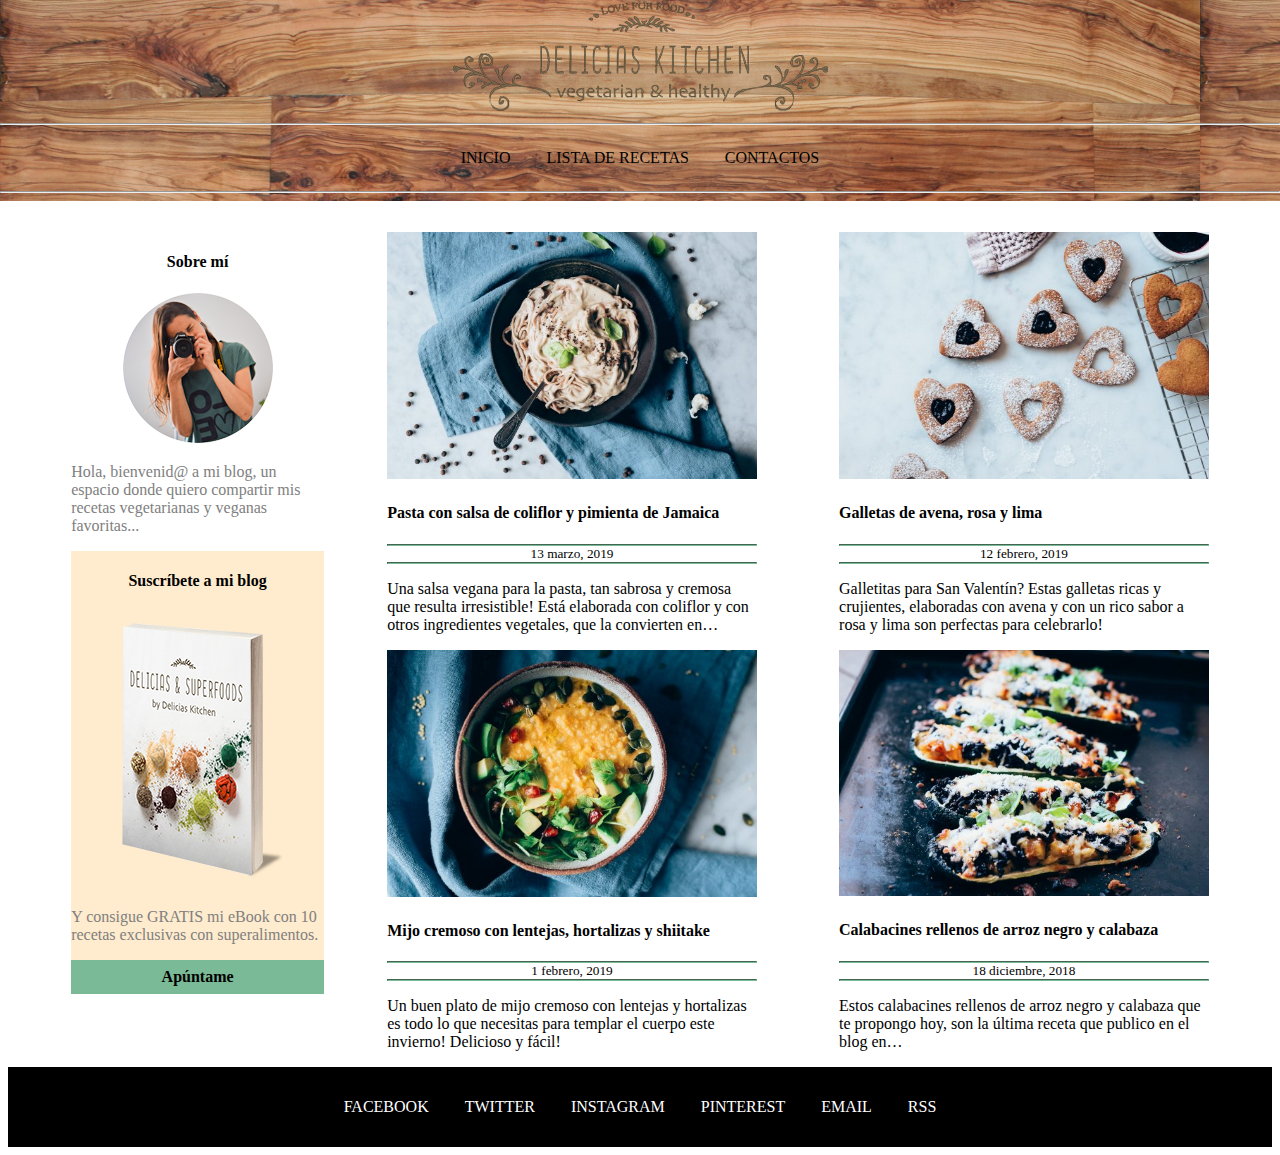
<file: index.html>
<!DOCTYPE html>
<!-- *****************************************************
NOMBRE: ALAN
APELLIDOS: MARCOS
*********************************************************** -->
<html>

<head>
	<meta charset="utf-8" />

	<link rel="stylesheet" href="css/Pr3_alanMarcos.css" />
    <link rel="stylesheet" href="css/style_index.css">
	<title>Delicias Kitchen</title>
</head>
<body>
    <header>   
        <figure>
            <img src="imagenes/Logo-Delicias.png" alt="image header">
        </figure>
        <hr>
        <nav>
            <ul>
                <li><a href="">Inicio</a></li>
                <li><a href="listado/listado.html">Lista de recetas</a></li>
                <!--anchor a la pagina de lista-->
                <li><a href="contacto/contacto.html">Contactos</a></li>
                <!--anchor al formulario-->
            </ul>
        </nav>   
        <hr>
    </header>
        
    <main class="index">
        
        <aside>
            <h4>Sobre mí</h4>
            <figure><img src="imagenes/isagil.png" alt="foto perfil" sizes=""></figure>
            <p>
                Hola, bienvenid@ a mi blog, un espacio donde quiero compartir mis recetas vegetarianas y veganas favoritas...
            </p>
            <div class="RecuadroAside">
                <h4>Suscríbete a mi blog</h4>
                <figure><img src="imagenes/libro.png" alt="libro" sizes=""></figure>
                <p>
                    Y consigue GRATIS mi eBook con 10 recetas exclusivas con superalimentos.
                </p>
                <a href="contacto/contacto.html">Apúntame</a>
            </div>
        </aside>

        <section>
            <article class="Receta1">
                <figure><img src="imagenes/Pasta.jpg" alt=""></figure>
                <h4> <a href="receta/salidaRecetas.html">Pasta con salsa de coliflor y pimienta de Jamaica</a></h4> <!--cada h4 de articles debe tener anchor, que llevará a la receta-->
                <hr>
                <h5>13 marzo, 2019</h5>
                <hr>
                <p>Una salsa vegana para la pasta, tan sabrosa y cremosa que resulta irresistible! Está elaborada con coliflor y
                    con
                    otros ingredientes vegetales, que la convierten en…</p>
            </article>

            <article class="Receta2">
                <figure><img src="imagenes/galletas.jpg" alt=""></figure>
                <h4><a href="receta/salidaRecetas.html">Galletas de avena, rosa y lima</a></h4> <!--cada h4 de articles debe tener anchor, que llevará a la receta-->
                <hr>
                <h5>12 febrero, 2019</h5>
                <hr>
                <p>Galletitas para San Valentín? Estas galletas ricas y crujientes, elaboradas con avena y con un rico sabor a rosa y
                    lima son perfectas para celebrarlo!</p>
            </article>
        
            <article class="Receta3">
                <figure><img src="imagenes/mijo.jpg" alt=""></figure>
                <h4><a href="receta/salidaRecetas.html">Mijo cremoso con lentejas, hortalizas y shiitake</a></h4> <!--cada h4 de articles debe tener anchor, que llevará a la receta-->
                <hr>
                <h5>1 febrero, 2019</h5>
                <hr>
                <p>Un buen plato de mijo cremoso con lentejas y hortalizas es todo lo que necesitas para templar el cuerpo este
                    invierno! Delicioso y fácil!</p>
            </article>
            
            <article class="Receta4">
                <figure><img src="imagenes/calabacines.jpg" alt=""></figure>
                <h4><a href="receta/salidaRecetas.html">Calabacines rellenos de arroz negro y calabaza</a></h4> <!--cada h4 de articles debe tener anchor, que llevará a la receta-->
                <hr>
                <h5>18 diciembre, 2018</h5>
                <hr>
                <p>Estos calabacines rellenos de arroz negro y calabaza que te propongo hoy, son la última receta que publico en el
                    blog en…</p>
            </article>
	
        </section>
        
    </main>
    <footer>
        <nav>
            <ul>
                <li><a href="">facebook</a></li>
                <li><a href="">twitter</a></li>
                <li><a href="">instagram</a></li>
                <li><a href="">pinterest</a></li>
                <li><a href="">email</a></li>
                <li><a href="">rss</a></li>
            </ul>
        </nav>
    </footer>
</body>
</html>
</file>
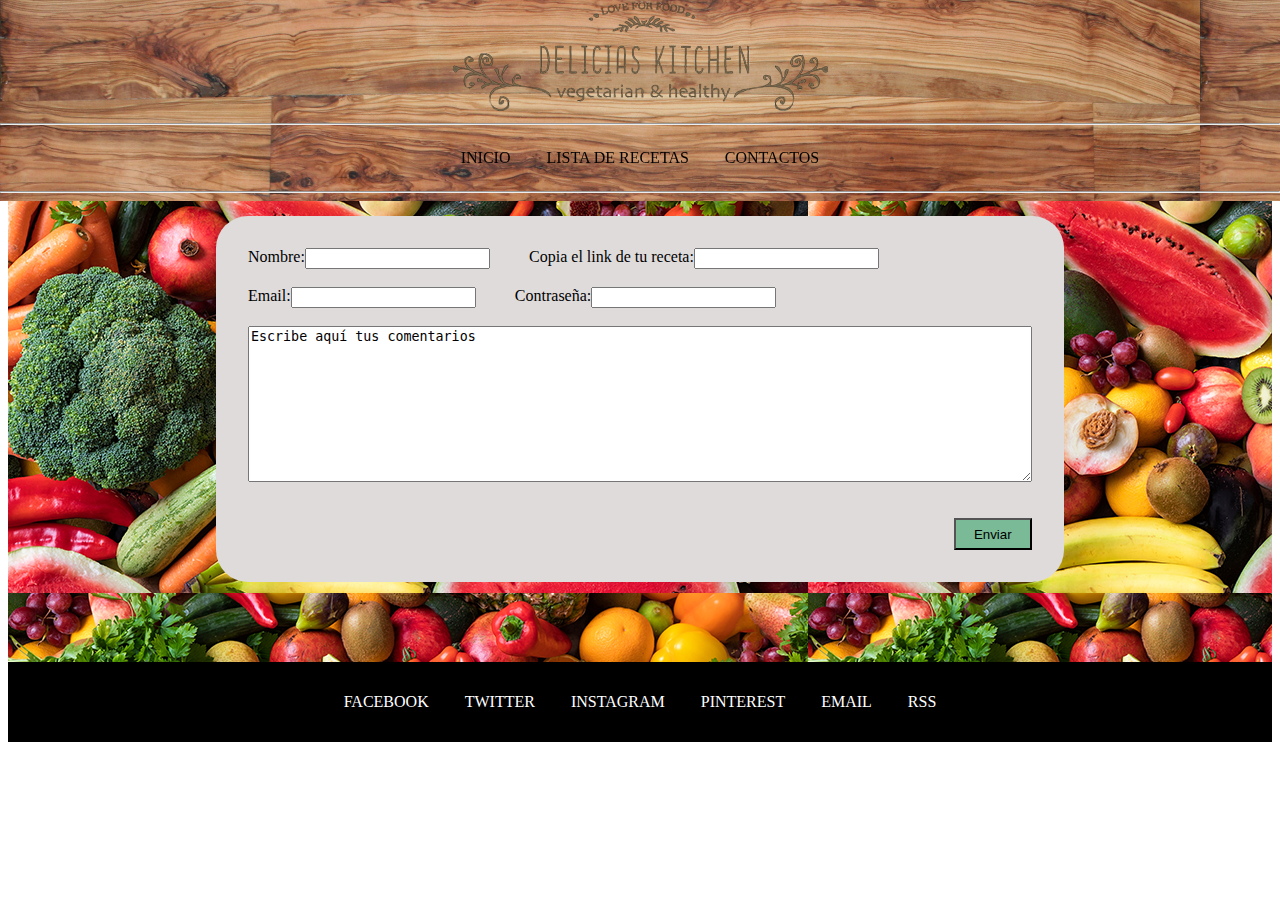
<file: contacto/contacto.html>
<!DOCTYPE html>
<!-- *****************************************************
NOMBRE: ALAN
APELLIDOS: MARCOS
*********************************************************** -->
<html>

<head>
	<meta charset="utf-8" />

	<link rel="stylesheet" href="../css/Pr3_alanMarcos.css" />
    <link rel="stylesheet" href="../css/style_contacto.css">
	<title>Delicias Kitchen</title>
</head>

<body>
    <header>
        <figure>
            <img src="../imagenes/Logo-Delicias.png" alt="image header">
        </figure>
        <hr>
        <nav>
            <ul> 
                <li><a href="../index.html">Inicio</a></li>
                <li><a href="../listado/listado.html">Lista de recetas</a></li> <!--anchor a la pagina de lista-->
                <li><a href="../contacto/contacto.html">Contactos</a></li> <!--anchor al formulario-->
            </ul>
        </nav>
        <hr>
    </header>
    <main class="contacto">
        <form action="" method="get">
            <div class="nombreLink">
                    <label for="name">Nombre:</label>
                    <input type="text" name="name" id="name">
                    <label for="url">Copia el link de tu receta: </label>
                    <input type="url" name="url" id="url">
            </div>
            <br>
            <div class="mail">
                <label for="email">Email:</label>
                <input type="email" name="email" id="email">
                <label for="password">Contraseña:</label>
                <input type="password" name="password" id="password">
            </div>
            <br>            
            <textarea name="userComment" id="userComment" cols="30" rows="10">Escribe aquí tus comentarios</textarea>
            <br><br> 
            <input class="enviar" type="submit" value="Enviar">        
     </form>
     
    </main>
    <footer>
        <nav>
            <ul>
                <li><a href="">facebook</a></li>
                <li><a href="">twitter</a></li>
                <li><a href="">instagram</a></li>
                <li><a href="">pinterest</a></li>
                <li><a href="">email</a></li>
                <li><a href="">rss</a></li>
            </ul>
        </nav>
    </footer>
</body>
</html>
</file>
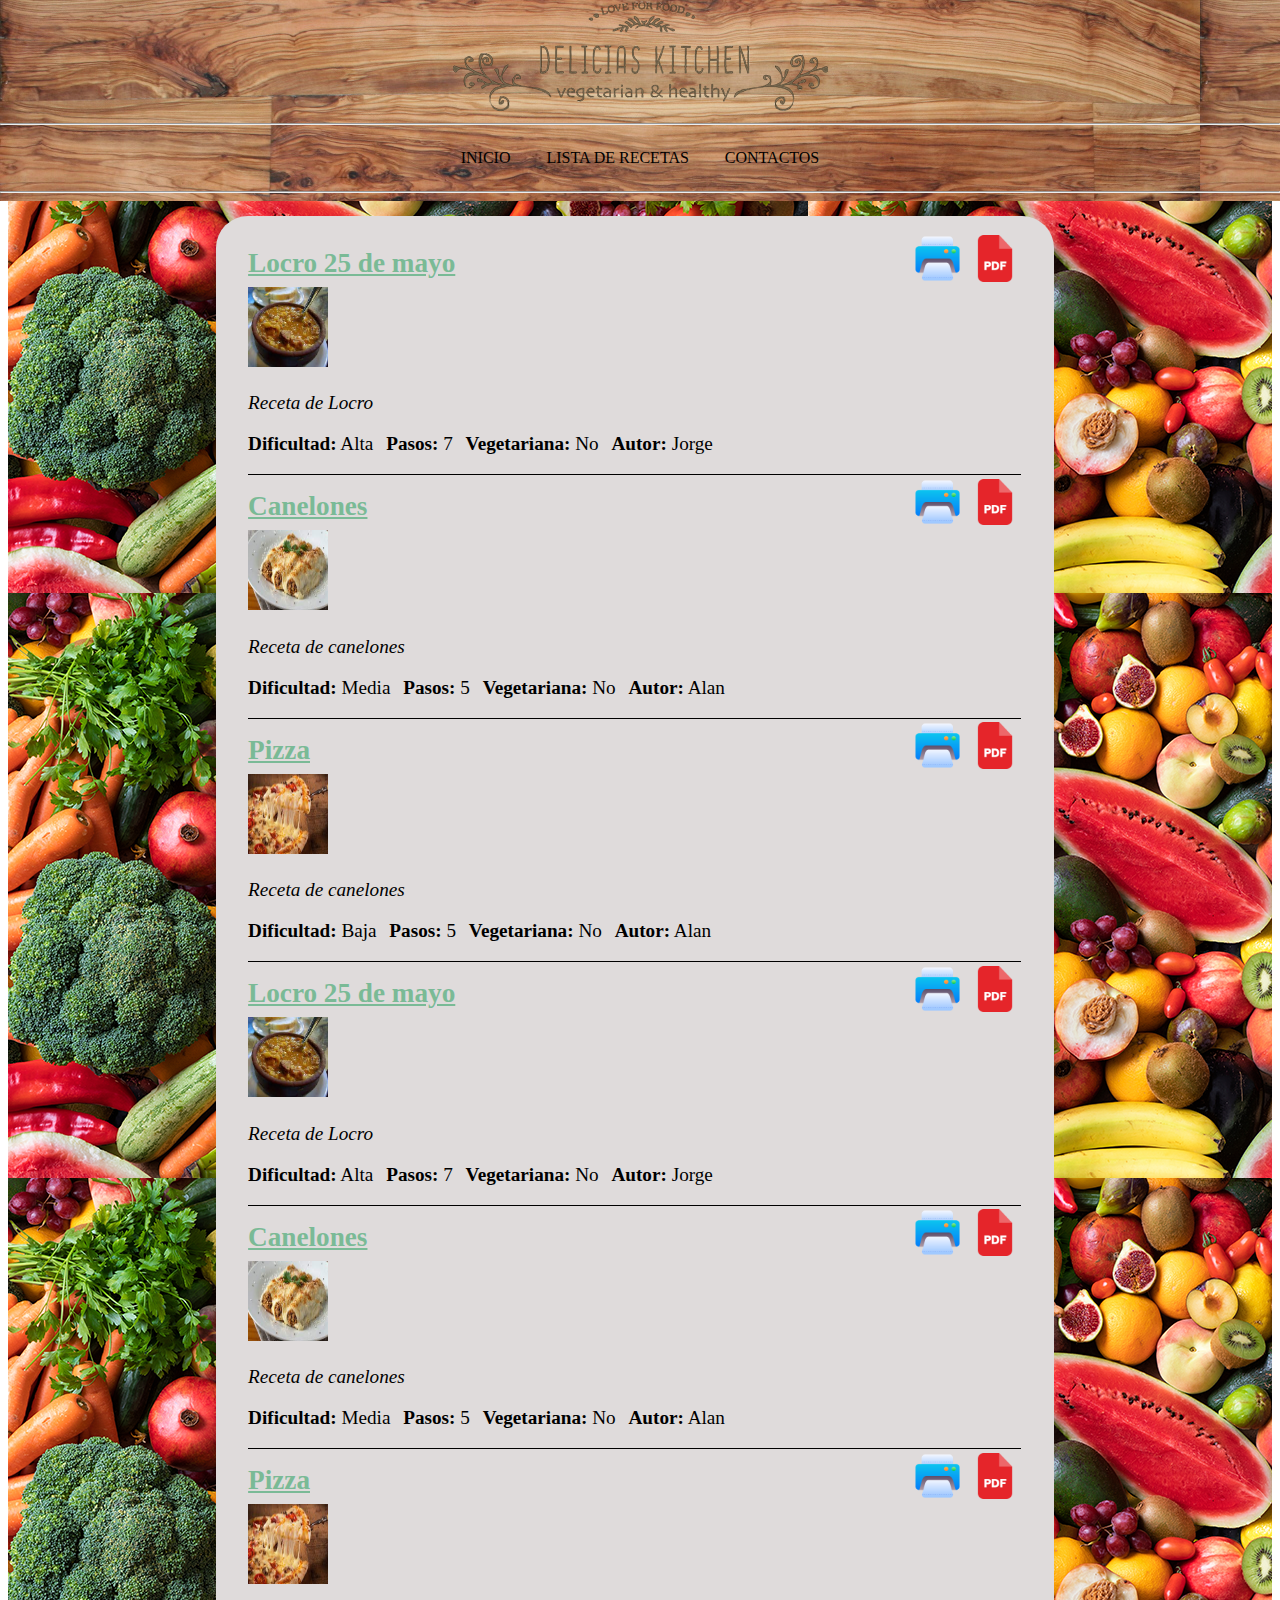
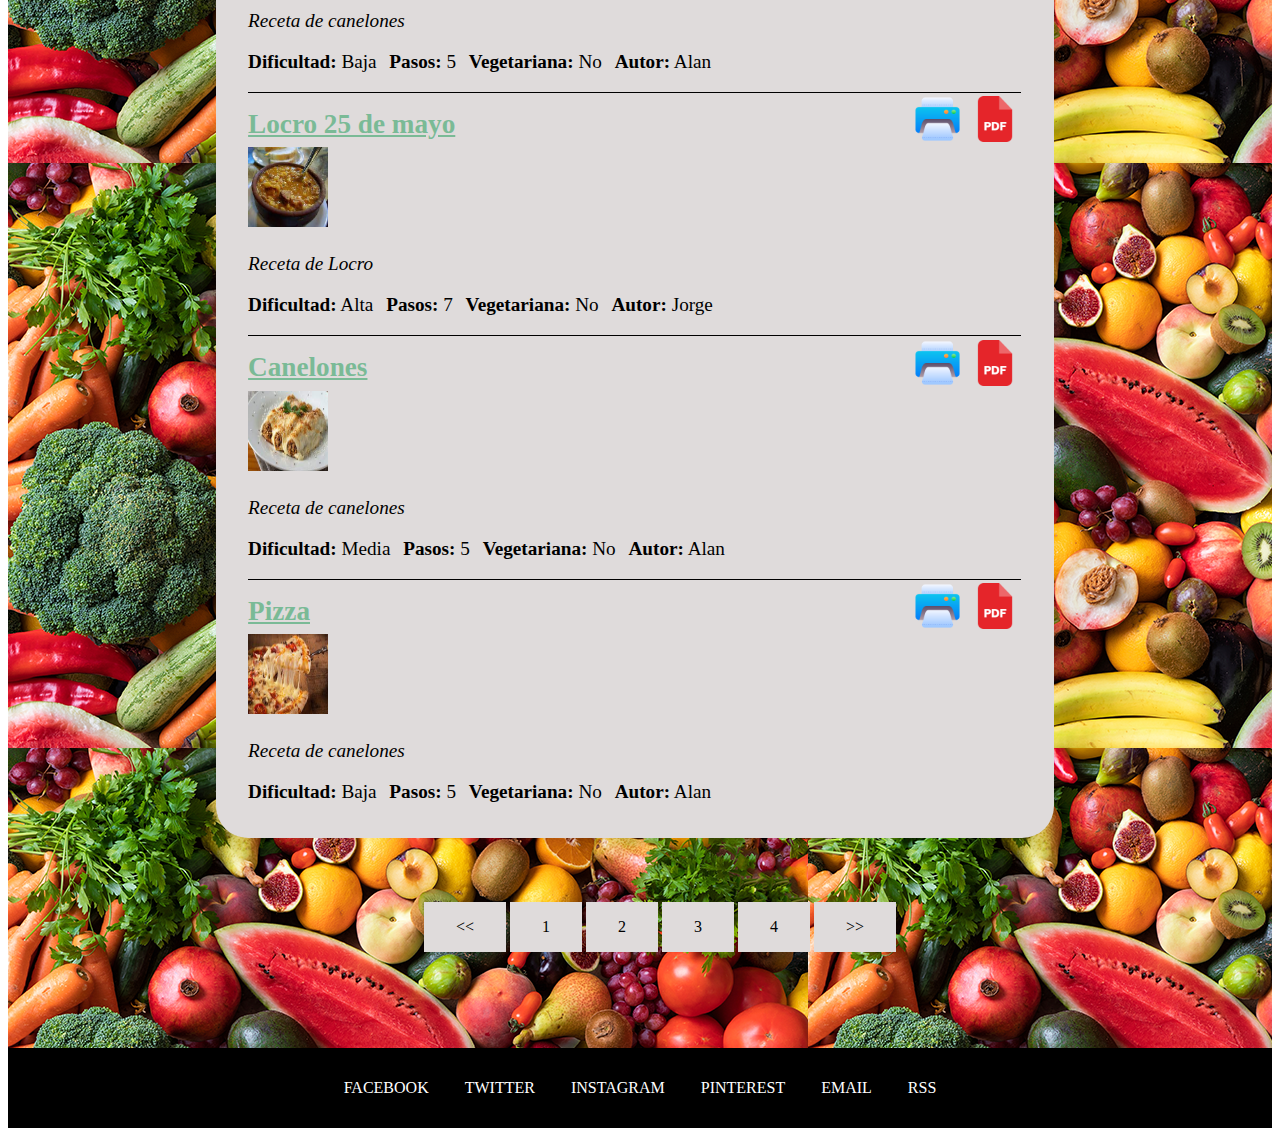
<file: listado/listado.html>
<!DOCTYPE html>
<!-- *****************************************************
NOMBRE: ALAN
APELLIDOS: MARCOS
*********************************************************** -->
<html>

<head>
	<meta charset="utf-8" />

	<link rel="stylesheet" href="../css/Pr3_alanMarcos.css" />
    <link rel="stylesheet" href="../css/style_listado.css">
	<title>Delicias Kitchen</title>
</head>

<body>
    <header>
        <figure>
            <img src="../imagenes/Logo-Delicias.png" alt="image header">
        </figure>
        <hr>
        <nav>
            <ul> 
                <li><a href="../index.html">Inicio</a></li>
                <li><a href="../listado/listado.html">Lista de recetas</a></li> <!--anchor a la pagina de lista-->
                <li><a href="../contacto/contacto.html">Contactos</a></li> <!--anchor al formulario-->
            </ul>
        </nav>
        <hr>
    </header>
    <main class="List">
        <section class="sectionRecetas">
            <article>
                <div>
                    <a class="AnchorList" href="../receta/salidaRecetas.html">Locro 25 de mayo</a>
                    <div class="Buttons">
                        <!--los anchors de este div deben ser button para ejecutar una acción-->
                        <a class="AnchorImage" href=""><img src="../imagenes/impresora.png" alt=""></a>
                        <a href="" class="AnchorImage"><img src="../imagenes/pdf.png" alt=""></a>
                    </div>
                </div>
                <figure><img src="../imagenes/locro.jpg" alt="imageReceta"></figure>
                <h4 class="subtitulo">Receta de Locro</h4>
                <div class="encabezados">
                    <p><a>Dificultad:</a> Alta</p>
                    <p><a>Pasos:</a> 7</p>
                    <p><a>Vegetariana:</a> No</p>
                    <p><a>Autor:</a> Jorge</p>
                </div>
            </article>
            <article>
                <div>
                    <a class="AnchorList" href="../receta/salidaRecetas.html">Canelones</a>
                    <div class="Buttons">
                        <!--los anchors de este div deben ser button para ejecutar una acción-->
                        <a class="AnchorImage" href=""><img src="../imagenes/impresora.png" alt=""></a>
                        <a href="" class="AnchorImage"><img src="../imagenes/pdf.png" alt=""></a>
                    </div>
                </div>
                <figure><img src="../imagenes/canelones.jpg" alt="imageReceta"></figure>
                <h4 class="subtitulo">Receta de canelones</h4>
                <div class="encabezados">
                    <p><a>Dificultad:</a> Media</p>
                    <p><a>Pasos:</a> 5</p>
                    <p><a>Vegetariana:</a> No</p>
                    <p><a>Autor:</a> Alan</p>
                </div>
            </article>
            <article>
                <div>
                    <a class="AnchorList" href="../receta/salidaRecetas.html">Pizza</a>
                    <div class="Buttons">
                        <!--los anchors de este div deben ser button para ejecutar una acción-->
                        <a class="AnchorImage" href=""><img src="../imagenes/impresora.png" alt=""></a>
                        <a href="" class="AnchorImage"><img src="../imagenes/pdf.png" alt=""></a>
                    </div>
                </div>
                <figure><img src="../imagenes/pizza.jpg" alt="imageReceta"></figure>
                <h4 class="subtitulo">Receta de canelones</h4>
                <div class="encabezados">
                    <p><a>Dificultad:</a> Baja</p>
                    <p><a>Pasos:</a> 5</p>
                    <p><a>Vegetariana:</a> No</p>
                    <p><a>Autor:</a> Alan</p>
                </div>
            </article>
            <article>
                <div>
                    <a class="AnchorList" href="../receta/salidaRecetas.html">Locro 25 de mayo</a>
                    <div class="Buttons">
                        <!--los anchors de este div deben ser button para ejecutar una acción-->
                        <a class="AnchorImage" href=""><img src="../imagenes/impresora.png" alt=""></a>
                        <a href="" class="AnchorImage"><img src="../imagenes/pdf.png" alt=""></a>
                    </div>
                </div>
                <figure><img src="../imagenes/locro.jpg" alt="imageReceta"></figure>
                <h4 class="subtitulo">Receta de Locro</h4>
                <div class="encabezados">
                    <p><a>Dificultad:</a> Alta</p>
                    <p><a>Pasos:</a> 7</p>
                    <p><a>Vegetariana:</a> No</p>
                    <p><a>Autor:</a> Jorge</p>
                </div>
            </article>
            <article>
                <div>
                    <a class="AnchorList" href="../receta/salidaRecetas.html">Canelones</a>
                    <div class="Buttons">
                        <!--los anchors de este div deben ser button para ejecutar una acción-->
                        <a class="AnchorImage" href=""><img src="../imagenes/impresora.png" alt=""></a>
                        <a href="" class="AnchorImage"><img src="../imagenes/pdf.png" alt=""></a>
                    </div>
                </div>
                <figure><img src="../imagenes/canelones.jpg" alt="imageReceta"></figure>
                <h4 class="subtitulo">Receta de canelones</h4>
                <div class="encabezados">
                    <p><a>Dificultad:</a> Media</p>
                    <p><a>Pasos:</a> 5</p>
                    <p><a>Vegetariana:</a> No</p>
                    <p><a>Autor:</a> Alan</p>
                </div>
            </article>
            <article>
                <div>
                    <a class="AnchorList" href="../receta/salidaRecetas.html">Pizza</a>
                    <div class="Buttons">
                        <!--los anchors de este div deben ser button para ejecutar una acción-->
                        <a class="AnchorImage" href=""><img src="../imagenes/impresora.png" alt=""></a>
                        <a href="" class="AnchorImage"><img src="../imagenes/pdf.png" alt=""></a>
                    </div>
                </div>
                <figure><img src="../imagenes/pizza.jpg" alt="imageReceta"></figure>
                <h4 class="subtitulo">Receta de canelones</h4>
                <div class="encabezados">
                    <p><a>Dificultad:</a> Baja</p>
                    <p><a>Pasos:</a> 5</p>
                    <p><a>Vegetariana:</a> No</p>
                    <p><a>Autor:</a> Alan</p>
                </div>
            </article>
            <article>
                <div>
                    <a class="AnchorList" href="../receta/salidaRecetas.html">Locro 25 de mayo</a>
                    <div class="Buttons">
                        <!--los anchors de este div deben ser button para ejecutar una acción-->
                        <a class="AnchorImage" href=""><img src="../imagenes/impresora.png" alt=""></a>
                        <a href="" class="AnchorImage"><img src="../imagenes/pdf.png" alt=""></a>
                    </div>
                </div>
                <figure><img src="../imagenes/locro.jpg" alt="imageReceta"></figure>
                <h4 class="subtitulo">Receta de Locro</h4>
                <div class="encabezados">
                    <p><a>Dificultad:</a> Alta</p>
                    <p><a>Pasos:</a> 7</p>
                    <p><a>Vegetariana:</a> No</p>
                    <p><a>Autor:</a> Jorge</p>
                </div>
            </article>
            <article>
                <div>
                    <a class="AnchorList" href="../receta/salidaRecetas.html">Canelones</a>
                    <div class="Buttons">
                        <!--los anchors de este div deben ser button para ejecutar una acción-->
                        <a class="AnchorImage" href=""><img src="../imagenes/impresora.png" alt=""></a>
                        <a href="" class="AnchorImage"><img src="../imagenes/pdf.png" alt=""></a>
                    </div>
                </div>
                <figure><img src="../imagenes/canelones.jpg" alt="imageReceta"></figure>
                <h4 class="subtitulo">Receta de canelones</h4>
                <div class="encabezados">
                    <p><a>Dificultad:</a> Media</p>
                    <p><a>Pasos:</a> 5</p>
                    <p><a>Vegetariana:</a> No</p>
                    <p><a>Autor:</a> Alan</p>
                </div>
            </article>
            <article>
                <div>
                    <a class="AnchorList" href="../receta/salidaRecetas.html">Pizza</a>
                    <div class="Buttons">
                        <!--los anchors de este div deben ser button para ejecutar una acción-->
                        <a class="AnchorImage" href=""><img src="../imagenes/impresora.png" alt=""></a>
                        <a href="" class="AnchorImage"><img src="../imagenes/pdf.png" alt=""></a>
                    </div>
                </div>
                <figure><img src="../imagenes/pizza.jpg" alt="imageReceta"></figure>
                <h4 class="subtitulo">Receta de canelones</h4>
                <div class="encabezados">
                    <p><a>Dificultad:</a> Baja</p>
                    <p><a>Pasos:</a> 5</p>
                    <p><a>Vegetariana:</a> No</p>
                    <p><a>Autor:</a> Alan</p>
                </div>
            </article>
        </section>
        <section class="pagination">
            <ul>
                <li><a href=""><<</a></li>
                <li><a href="">1</a></li>
                <li><a href="">2</a></li>
                <li><a href="">3</a></li>
                <li><a href="">4</a></li>
                <li><a href="">>></a></li>
            </ul>
        </section>
    </main>
    <footer>
        <nav>
            <ul>
                <li><a href="">facebook</a></li>
                <li><a href="">twitter</a></li>
                <li><a href="">instagram</a></li>
                <li><a href="">pinterest</a></li>
                <li><a href="">email</a></li>
                <li><a href="">rss</a></li>
            </ul>
        </nav>
    </footer>
</body>
</html>
</file>
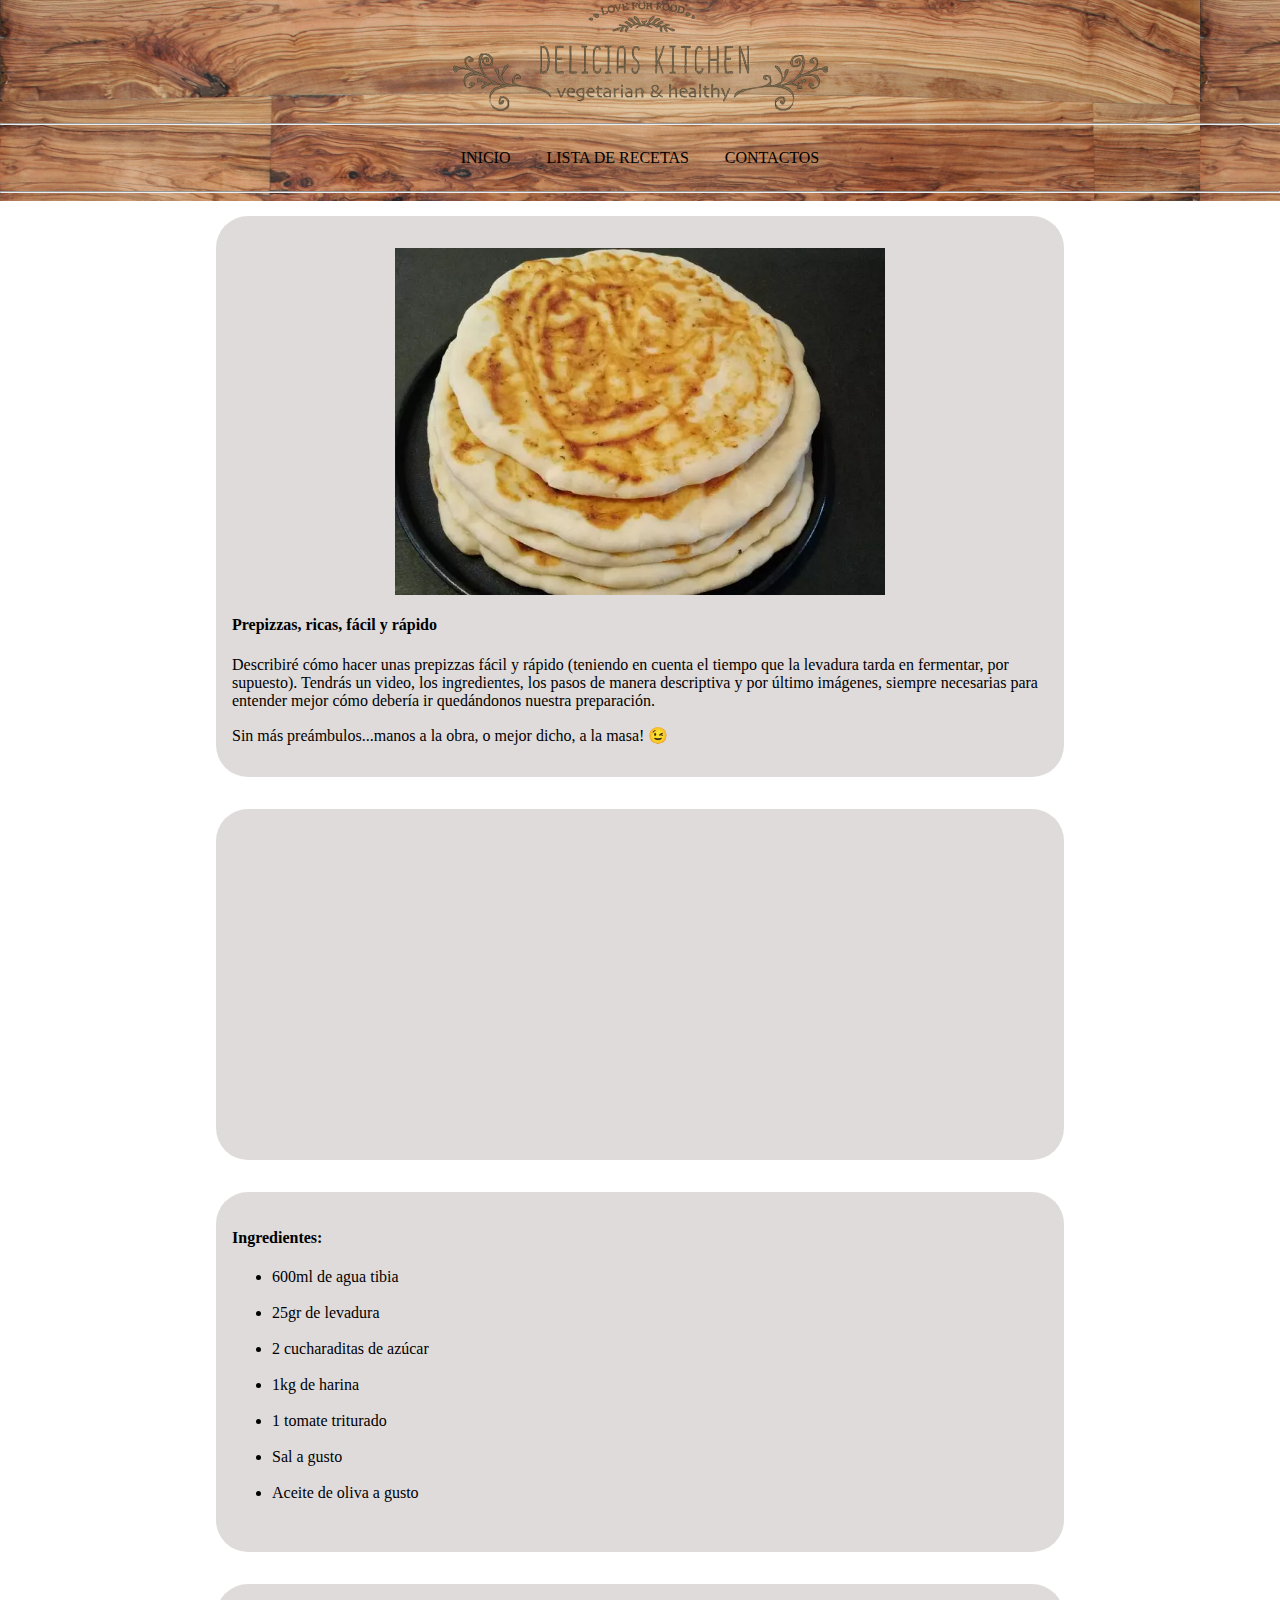
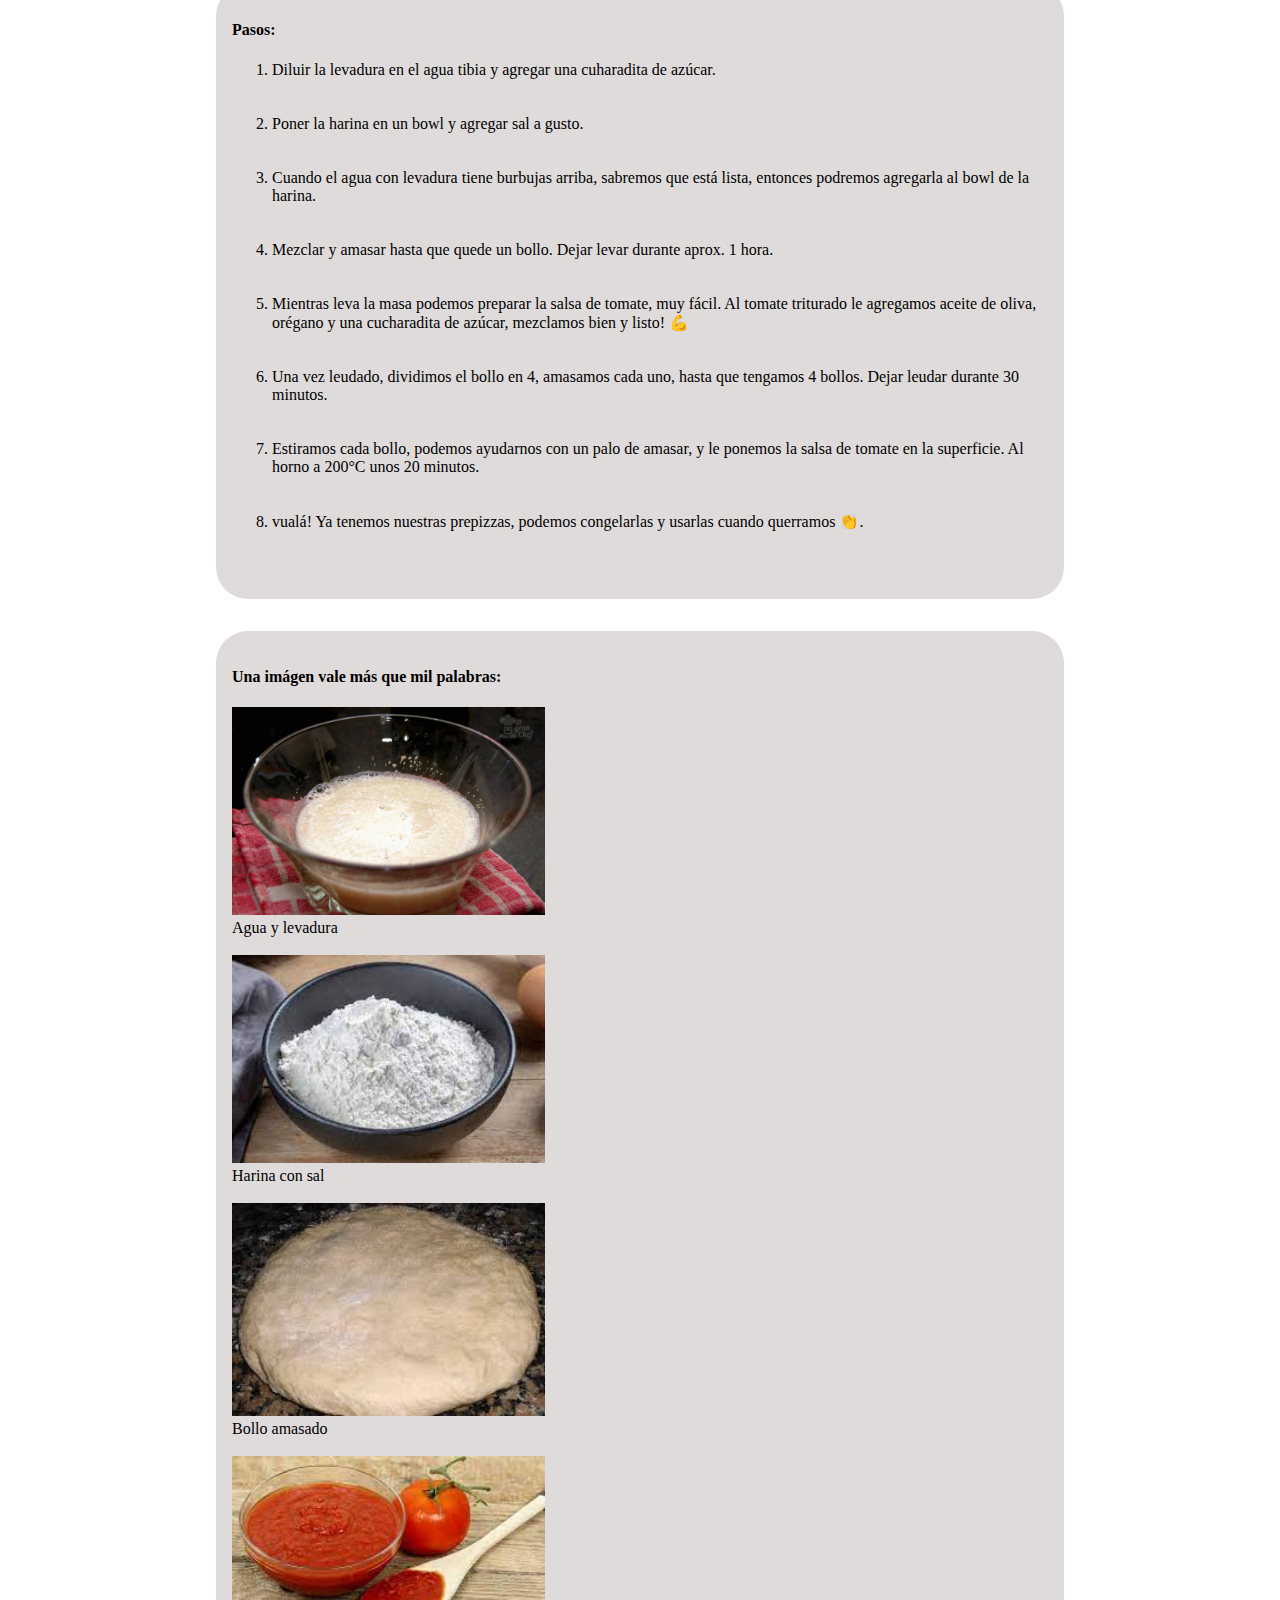
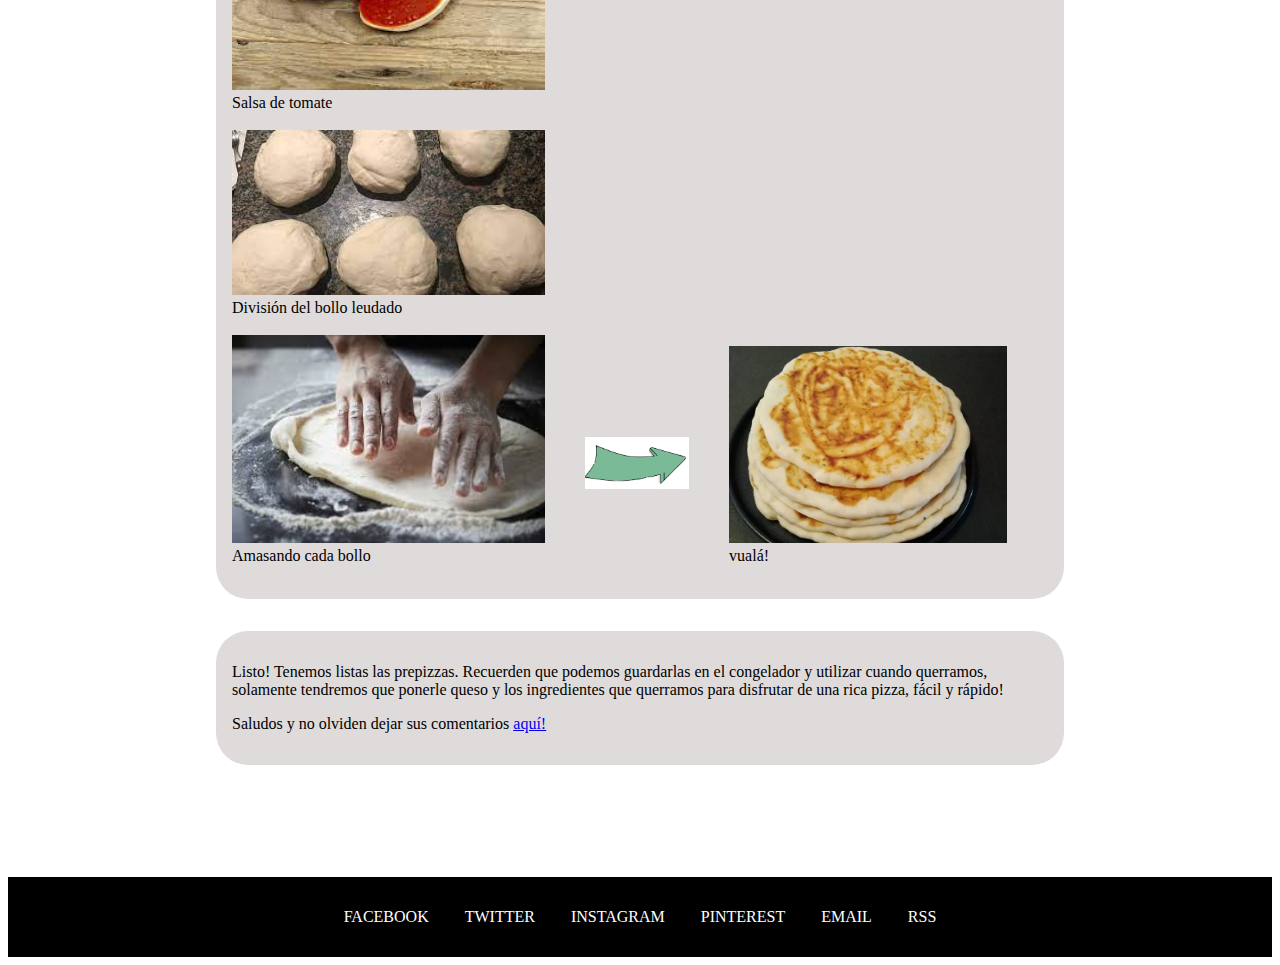
<file: receta/receta.html>
<!DOCTYPE html>
<!-- *****************************************************
NOMBRE: Alan
APELLIDOS: Marcos
*********************************************************** -->
<html>

<head>
	<meta charset="utf-8" />

	<link rel="stylesheet" href="../css/Pr3_alanMarcos.css" />
    <link rel="stylesheet" href="../css/style_receta.css">
	<title>Delicias Kitchen</title>
</head>

<body>
    <header>
        <figure>
            <img src="../imagenes/Logo-Delicias.png" alt="image header">
        </figure>
        <hr>
        <nav>
            <ul> 
                <li><a href="../index.html">Inicio</a></li>
                <li><a href="../listado/listado.html">Lista de recetas</a></li> <!--anchor a la pagina de lista-->
                <li><a href="../contacto/contacto.html">Contactos</a></li> <!--anchor al formulario-->
            </ul>
        </nav>
        <hr>
    </header>

    <main class="receta">
        <section class="descripcion">
            <figure>
                <img src="../imagenes/prepizzas-caseras-foto-principal.jpg" alt="image description">
            </figure>
            <article>
                <h4>Prepizzas, ricas, fácil y rápido</h4>
                <p>Describiré cómo hacer unas prepizzas fácil y rápido (teniendo en cuenta el tiempo que la levadura tarda en
                    fermentar, por supuesto). Tendrás un video, los ingredientes, los pasos de manera descriptiva y por último
                    imágenes, siempre necesarias para entender mejor cómo debería ir quedándonos nuestra preparación.</p>
                <p>Sin más preámbulos...manos a la obra, o mejor dicho, a la masa! &#128521</p>
            </article>
        </section>
        <section class="video">
            <iframe width="560" height="315" src="https://www.youtube.com/embed/Y_5D1lkP5zs" title="YouTube video player"
                frameborder="0" allow="accelerometer; autoplay; clipboard-write; encrypted-media; gyroscope; picture-in-picture"
                allowfullscreen></iframe>
        </section>
        <section class="ingredientes">
            <h4>Ingredientes:</h4>
            <ul>
                <li><a href=""></a>600ml de agua tibia</li><br>
                <li><a href=""></a>25gr de levadura</li><br>
                <li><a href=""></a>2 cucharaditas de azúcar</li><br>
                <li><a href=""></a>1kg de harina</li><br>
                <li><a href=""></a>1 tomate triturado</li><br>
                <li><a href=""></a>Sal a gusto</li><br>
                <li><a href=""></a>Aceite de oliva a gusto</li><br>
            </ul>
        </section>
        <section class="pasos">
            <h4>Pasos:</h4>
            <ol>
                <li><a href=""></a>Diluir la levadura en el agua tibia y agregar una cuharadita de azúcar.</li><br><br>
                <li><a href=""></a>Poner la harina en un bowl y agregar sal a gusto.</li><br><br>
                <li><a href=""></a>Cuando el agua con levadura tiene burbujas arriba, sabremos que está lista, entonces podremos
                    agregarla al bowl de la harina.</li><br><br>
                <li><a href=""></a>Mezclar y amasar hasta que quede un bollo. Dejar levar durante aprox. 1 hora.</li><br><br>
                <li><a href=""></a>Mientras leva la masa podemos preparar la salsa de tomate, muy fácil. Al tomate triturado le
                    agregamos aceite de oliva, orégano y una cucharadita de azúcar, mezclamos bien y listo! &#128170</li>
                <br><br>
                <li><a href=""></a>Una vez leudado, dividimos el bollo en 4, amasamos cada uno, hasta que tengamos 4 bollos.
                    Dejar leudar durante 30 minutos.</li><br><br>
                <li><a href=""></a>Estiramos cada bollo, podemos ayudarnos con un palo de amasar, y le ponemos la salsa de
                    tomate en la superficie. Al horno a 200°C unos 20 minutos.</li><br><br>
                <li><a href=""></a>vualá! Ya tenemos nuestras prepizzas, podemos congelarlas y usarlas cuando querramos
                    &#128079.</li><br><br>
            </ol>
        </section>
        <section class="fotos">
            <h4>Una imágen vale más que mil palabras:</h4>
            <div class="contenedorGrande">
                <div class="contenedorFotos">
                    <figure><img src="../imagenes/agua_levadura.jpg" alt="image step 1">
                        <figcaption>Agua y levadura</figcaption><br>
                    </figure>
                    <figure><img src="../imagenes/harina_bowl.jpg" alt="image step 2">
                        <figcaption>Harina con sal</figcaption><br>
                    </figure>
                    <figure><img src="../imagenes/bollo.jpg" alt="image step 3">
                        <figcaption>Bollo amasado</figcaption><br>
                    </figure>
                    <figure><img src="../imagenes/tomate_triturado.jpg" alt="image step 4">
                        <figcaption>Salsa de tomate</figcaption><br>
                    </figure>
                    <figure><img src="../imagenes/bollos.jpg" alt="image step 5">
                        <figcaption>División del bollo leudado</figcaption><br>
                    </figure>
                    <figure><img src="../imagenes/amasar.jpg" alt="image step 6">
                        <figcaption>Amasando cada bollo</figcaption><br>
                    </figure>
                </div>
                <figure class="flecha"><img src="../imagenes/flecha.png" alt="flecha"></figure>
                <div class="resultadoFinal">
                    <figure><img src="../imagenes/prepizzas-caseras-foto-principal.jpg" alt="prepizzas completa">
                        <figcaption>vualá!</figcaption><br>
                    </figure>
                </div>
            </div>
        </section>
        <section class="descripcionFinal">
            <p>Listo! Tenemos listas las prepizzas. Recuerden que podemos guardarlas en el congelador y utilizar cuando
                querramos, solamente tendremos que ponerle queso y los ingredientes que querramos para disfrutar de una rica
                pizza, fácil y rápido!</p>
            <p>Saludos y no olviden dejar sus comentarios <a href="../contacto/contacto.html">aquí!</a></p>
        </section>
        
    </main>
    <footer>
        <nav>
            <ul>
                <li><a href="">facebook</a></li>
                <li><a href="">twitter</a></li>
                <li><a href="">instagram</a></li>
                <li><a href="">pinterest</a></li>
                <li><a href="">email</a></li>
                <li><a href="">rss</a></li>
            </ul>
        </nav>
    </footer>
	
</body>

</html>
</file>
<file: css/Pr3_alanMarcos.css>
/*HEADER COMÚN*/
header {
    position: fixed;
    top: 0;
    left: 0;
    width: 100%;
    background-image: url("../imagenes/tablero-madera.jpg");
}

header figure {
    width: fit-content;
    margin: auto;
}   

nav ul {
    list-style: none;
    width: fit-content;
    padding: 0%;
    margin-left: auto;
    margin-right: auto;
}

nav ul li{
    display: inline-block;
    margin-left: auto;
    margin-right: auto;
}

nav ul li a {
    display: block;
    padding: 0.5rem 1rem;
    text-decoration: none;
    color: black;
    text-transform: uppercase;
}

nav ul li a:hover{
    color: #7ABA96;
    font-weight: bold;
}

/*MAIN COMÚN*/
main {
    padding: 13rem;
    padding-bottom: 5rem;
}

/*FOOTER COMÚN*/
footer {
    background-color: black;   
    width: 100%;
    height: 5rem;
    display: flex;
    justify-content: center;
    align-items: center;
}

footer nav {
    width: fit-content;
}


footer nav ul li a {
    color: white;
}
</file>
<file: css/style_index.css>
/*INDEX*/

.index {
    display: flex;
    padding: 0;
    padding-top: 14rem;
}

.index section {
    width: 65%;
    display: flex;
    flex-wrap: wrap;
    justify-content: space-between;
}

.index section article {
    width: 45%;
}

.index section article figure {
    width: 100%;
    margin: 0;
}

.index section article figure img {
    width: auto;
    max-width: 100%;
}

.index section article h4 a {
    text-decoration: none;
    color: black;
}

.index section article h5 {
    width: 100%;
    padding: 0;
    margin: 0;
    font-weight: normal;
    text-align: center;
}

.index section article hr {
    border-color: #7ABA96;
    margin: 0;
}

aside {
    width: 20%;
    margin-right: 5%;
    margin-left: 5%;
}

aside h4 {
    text-align: center;
}

aside figure {
    width: fit-content;
    margin: auto;
}

aside p{
    color: grey;
}

.RecuadroAside {
    background: blanchedalmond;
    width: fit-content;
    display: flex;
    flex-direction: column;
}

.RecuadroAside a {
    background: #7ABA96;
    padding: 0.5rem;
    text-align: center;
    text-decoration: none;
    font-weight: bold;
    color: black;
}
</file>
<file: css/style_contacto.css>
/*CONTACTO*/
.contacto,.receta {
    background-image: url("../imagenes/FrutasYVerduras.png");
}

.contacto form {
    display: flex;
    flex-direction: column;
    background: rgb(223, 219, 219);
    border-radius: 2rem 2rem;
    padding: 2rem;
}

.nombreLink {
    display: flex;
    justify-content:flex-start;
}

.nombreLink input {
    margin-right: 5%;
}

.mail {
    display: flex;
    justify-content:start;
}

.mail input {
    margin-right: 5%;
}

.contacto form .enviar {
    background: #7ABA96;
    width: 10%;
    height: 2rem;
    margin-left: auto;
    margin-right: 0;
}
</file>
<file: css/style_listado.css>
/* LISTADO */
.List {
    background-image: url("../imagenes/FrutasYVerduras.png");
}
.sectionRecetas {
    border-radius: 2rem 2rem;
    font-size: 1.2rem;
    background: rgb(223, 219, 219);
    width: 95%;
    padding: 1rem;
}

.sectionRecetas article div:first-child {
    display: flex;
    justify-content: space-between;
}

.AnchorList {
    color: #7ABA96;
    font-size: 1.7rem;
    font-weight: bold;
    margin-top: 1rem;
}

.AnchorList:hover{
    color: grey;
}

.AnchorImage {
    margin-left: 0.2rem;
    margin-right: 0.2rem;
    margin-top: 0.2rem;
    height: fit-content;
    width: fit-content;
}

.AnchorImage img:hover{
    background: grey;
}

.AnchorImage img{
    height: 2.9rem;
    margin-top: 0.2rem;
}

.subtitulo {
    font-weight: normal;
    font-style: oblique;
    margin-bottom: 0rem;
}

.sectionRecetas article {
    display: flex;
    flex-direction: column;
    border-bottom: 1px solid black;
    margin-left: 2%;
    margin-right: 2%;
}

.sectionRecetas article:last-child {
    border-bottom: 0px solid black;
}

.sectionRecetas article figure{
    margin: 0;
    width: 5rem;
    height: 5rem;
}

.sectionRecetas article figure img{
    width: 100%;
    height: 100%;
}

.encabezados{
    display: flex;
    flex-direction: row;
    flex-wrap: nowrap;
    justify-content: flex-start;
    margin-top: 0rem;
}
.encabezados p{
    margin-right: 0.8rem;
}
.encabezados p a{
    font-weight: bold;
}

.pagination {
    margin: auto;
    margin-top: 4rem;
    margin-bottom: 0;
}

.pagination ul {
    list-style: none;
    text-align: center;
}

.pagination ul li {
    display: inline-block;
    margin-right: 0;
}

.pagination ul li a {
    display: block;
    color: black;
    background: rgb(223, 219, 219);
    text-decoration: none;
    padding: 1rem 2rem;
}

.pagination ul li a:hover {
    background: #7ABA96;
    color: grey;
    font-weight: bold;
}
</file>
<file: css/style_receta.css>
/*RECETA*/
.receta .descripcion figure {
    width: 60%;
    margin-left: auto;
    margin-right: auto;
    display: flex;
}

.receta .descripcion figure img {
    height: 100%;
    width: 100%;
}

.contenedorGrande {
    display: flex;
    justify-content: space-between;
    align-items: stretch;
    width: 95%;
    margin-left: 0%;
    margin-right: 0%;
}
.contenedorFotos {
    width: 45%;
    display: flex;
    flex-wrap: wrap;
}

.contenedorFotos figure {
    width: 100%;
    padding: 0%;
    margin: 0%;
} 

.contenedorFotos figure img {
    width: 100%;
    padding: 0%;
    margin: 0%;
}

.contenedorGrande .resultadoFinal{
    width: 40%;
    display: flex;
    align-items: flex-end;
}

.contenedorGrande .resultadoFinal figure{
    width: 100%;
    margin: 0;
}

.contenedorGrande .resultadoFinal img{
    width: 100%;
    align-self: flex-end;
}

.contenedorGrande .flecha {
    width: 15%;
    display: flex;
    align-items: flex-end;
}

.contenedorGrande .flecha img {
    width: 100%;
    margin-bottom: 75%;
}

.descripcion,.ingredientes,.pasos,.fotos,.descripcionFinal,.video {
    border-radius: 2rem;
    background: rgb(223, 219, 219);
    padding: 1rem;
    margin-bottom: 2rem;
}
</file>
